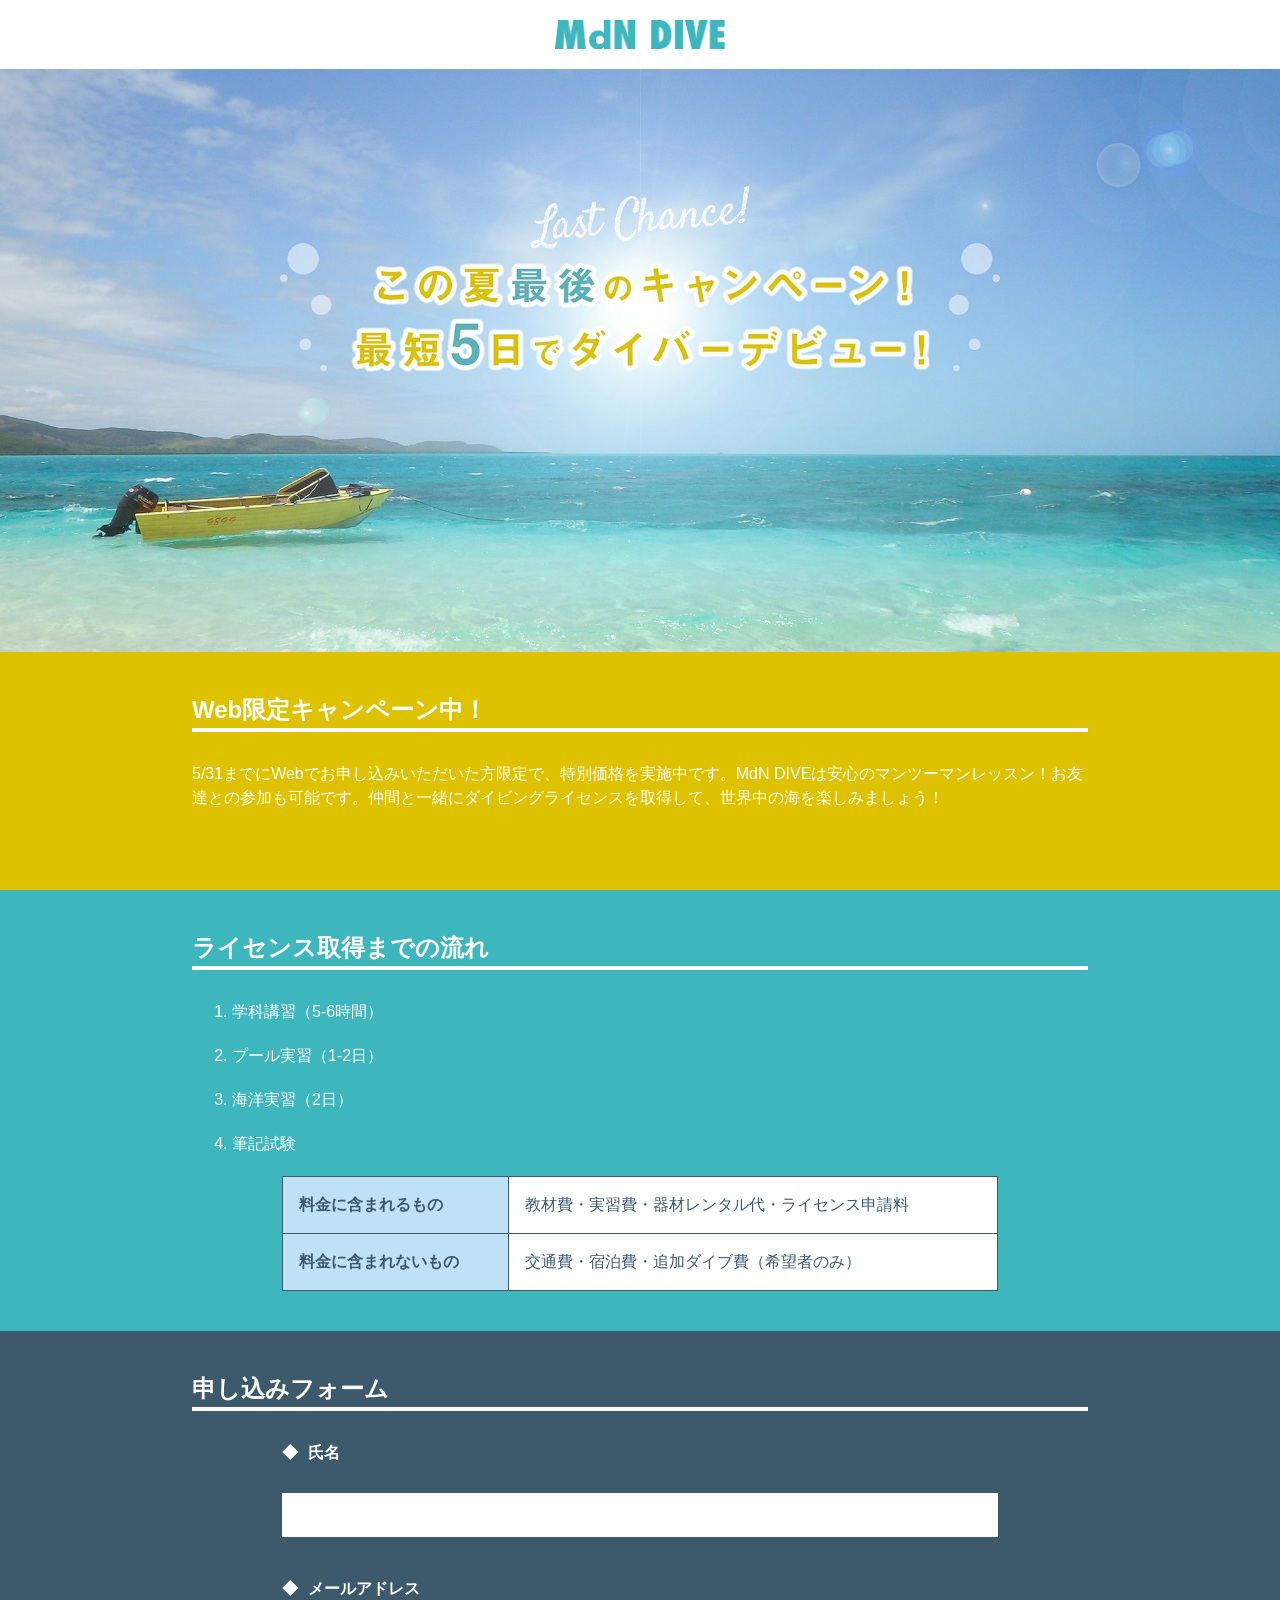
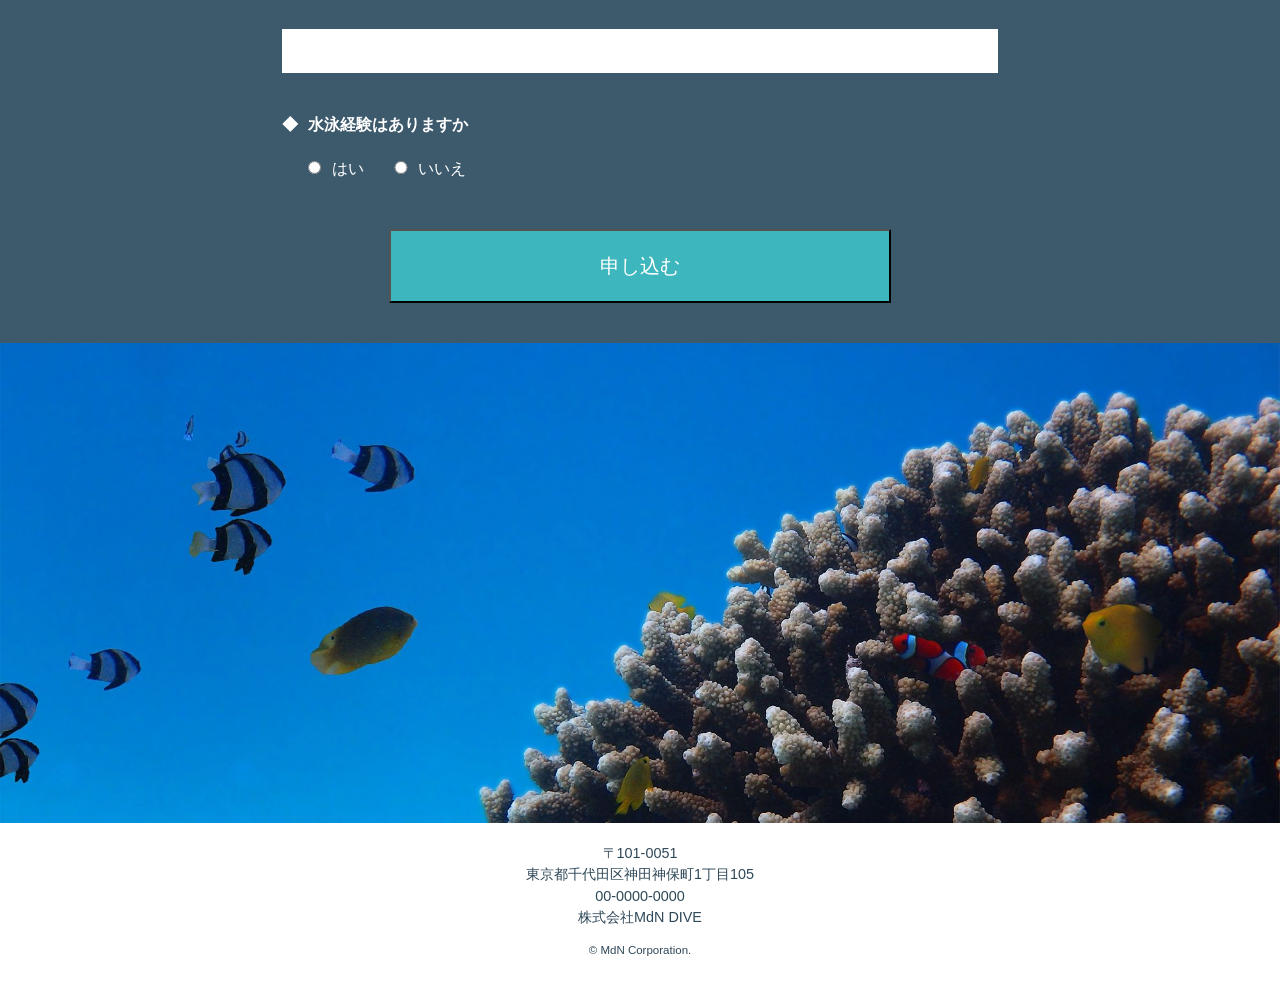
<file: dive/index.html>
<!doctype html>
<html lang="ja">

<head>
    <meta charset="utf-8">
    <title>
        最短5日でダイバーデビュー! - MdN DIVE
    </title>
    <meta name="discriprion" content="MdN DIVEは千代田区にあるマンツーマンダイビングスクールです。5/31までWeb限定キャンペーンを実施中!">
    <link rel="stylesheet" href="style/reset.css">
    <link rel="stylesheet" href="style.css">

</head>

<body>
    <header>
        <h1>
            <img src="img/logo.png" alt="ロゴ：MdN DIVE">
        </h1>
    </header>


    <main>
        <div class="mv-area">
            <img src="img/photo_01.jpg" alt="この夏最後のキャンペーン！最短5日でダイバーデビュー！">

        </div>
        <section>
            <div class="section-inner">
                <h2>
                    Web限定キャンペーン中！
                </h2>
                <p>
                    5/31までにWebでお申し込みいただいた方限定で、特別価格を実施中です。MdN
                    DIVEは安心のマンツーマンレッスン！お友達との参加も可能です。仲間と一緒にダイビングライセンスを取得して、世界中の海を楽しみましょう！

                </p>
            </div>
        </section>


        <section>
            <div class="section-inner">


                <h2>
                    ライセンス取得までの流れ
                </h2>


                <ol>
                    <li>
                        学科講習（5-6時間）
                    </li>
                    <li>
                        プール実習（1-2日）
                    </li>
                    <li>
                        海洋実習（2日）
                    </li>
                    <li>
                        筆記試験
                    </li>
                </ol>


                <table>
                    <tr>
                        <th>
                            料金に含まれるもの
                        </th>
                        <td>
                            教材費・実習費・器材レンタル代・ライセンス申請料
                        </td>
                    </tr>
                    <tr>
                        <th>
                            料金に含まれないもの
                        </th>
                        <td>
                            交通費・宿泊費・追加ダイブ費（希望者のみ）

                        </td>
                    </tr>
                </table>


            </div>
        </section>


        <section>
            <div class="section-inner">


                <h2>
                    申し込みフォーム
                </h2>

                <form action="program.php" method="post">

                    <dl>
                        <dt><label for="user-name">氏名</label></dt>
                        <dd><input type="text" id="user-name" name="user-name"></dd>
                    </dl>

                    <dl>
                        <dt><label for=user-email>メールアドレス</label></dt>
                        <dd><input type="text" id=user-email name=user-email></dd>
                    </dl>

                    <dl>
                        <dt>水泳経験はありますか</dt>
                        <dd><input type=radio id="swim-yes" name="swim" value="はい">
                            <label for="swim-yes">はい</label>
                            <input type="radio" id="swim-no" name="swim" value="いいえ">
                            <label for="swim-no">いいえ</label>
                        </dd>
                    </dl>

                    <div class="form-submit">
                        <button type="submit" id="submit" name="submit">申し込む</button>

                    </div>


                </form>
            </div>


        </section>


        <div class="form-img-area">
            <img src="img/photo_02.jpg" alt="写真：サンゴ礁と熱帯魚">
        </div>


    </main>


    <footer>


        <address>
            〒101-0051<br>
            東京都千代田区神田神保町1丁目105<br>
            00-0000-0000<br>
            株式会社MdN DIVE<br>
        </address>

        <small>
            &copy; MdN Corporation.
        </small>
    </footer>
</body>

</html>
</file>
<file: dive/style.css>
@charset "utf-8";
/*-------------------------
/*	ページ全体
-------------------------*/
*{
    box-sizing: border-box;
}

body{
    font-family: "ヒラギノ角ゴ ProN", Meiryo, sans-serif;
    font-weight: 400;
    font-size: 16px;
    line-height: 1.5;
}

img{
    display: block;
}

/*-------------------------
/*	header
-------------------------*/

header img{
    width: 170px;
    margin: 0 auto;
}

.mv-area img{
    width: 100%;
}


/*-------------------------
/*	section
-------------------------*/

section{
    width: 100%;
    padding: 40px 0;

}

section:nth-of-type(1){
    background: #dec200;
}

section:nth-of-type(2){
    background: #3eb6bd;
}

section:nth-of-type(3){
    background: #3d5a6d;
}


.section-inner{
    width: 70%;
    margin: 0 auto;
}

h2{
    border-bottom: 4px solid #fff;
    margin-bottom: 30px;
    color: #fff;
}

p{
    margin-bottom: 40px;
    color: #fff;

}
/* リスト */
ol li{
    margin-bottom: 20px;
    color: #fff;
}

table{
    width: 80%;
    margin: 0 auto;
    background: #fff;
    border-collapse: collapse;
    border-spacing: 0;

}

th,
td{
    padding: 1em;
    border: 1px solid #3d5a6d;
    color: #3d5a6d;
}

th{
    background: #bfe1f6;

}

/*-------------------------
/*	form
-------------------------*/
form{
    width: 80%;
    margin: 0 auto;
}

form dt{
    margin-bottom: 20px;

}

form dt,
form label{
    color:#fff;
}

form dt::before{
    content: "◆";
    margin-right: 10px;

}


form dd{
    margin-bottom: 40px;
    margin-left: 0;
}

input{
    width: 100%;
    border: none;
    padding: .5em;
    font-size: 1.1em;
}

input[type="radio"]{
    width: 1em;
    margin-left: 24px;
    margin-right: 4px;

}

button[type="submit"]{
    background: #3eb6bd;
    margin: 40px auto 0;
    display: block;
    width: 70%;
    padding: 20px;
    color: #fff;
    font-size: 20px;

}

.form-img-area img{
    width: 100%;

}

/* footer */


footer{
    padding:20px;
    text-align: center;
    font-size: .9em;
}

address, small{
    margin-bottom: 10px;
    color: #2f4858;
}

/* mv */
header h1{
    margin: 0;
    padding: 20px;

}
</file>
